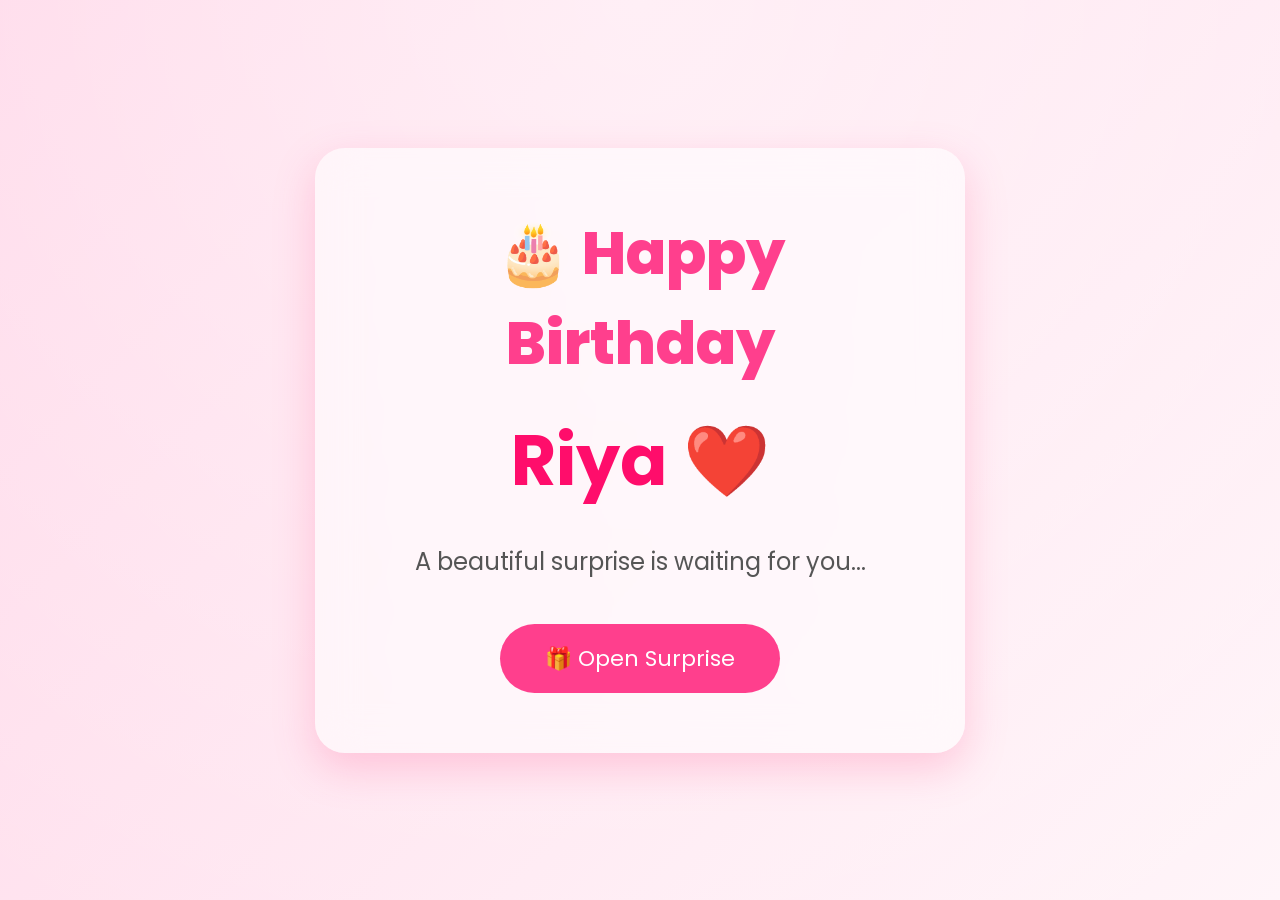
<file: index.html>
<!DOCTYPE html>
<html lang="en">
<head>
    <meta charset="UTF-8">
    <meta name="viewport" content="width=device-width, initial-scale=1.0">
    <title>Happy Birthday Riya ❤️</title>

    <link rel="stylesheet" href="style.css">

    <link rel="preconnect" href="https://fonts.googleapis.com">
    <link rel="preconnect" href="https://fonts.gstatic.com" crossorigin>

    <link href="https://fonts.googleapis.com/css2?family=Poppins:wght@300;500;700;800&display=swap" rel="stylesheet">
</head>

<body>

<div class="background"></div>

<div class="container">

<h1 class="title">
🎂 Happy Birthday
</h1>

<h2 class="name">
Riya ❤️
</h2>

<p class="subtitle">
A beautiful surprise is waiting for you...
</p>

<button id="startBtn">
🎁 Open Surprise
</button>

</div>

<script src="script.js"></script>

</body>
</html>
</file>
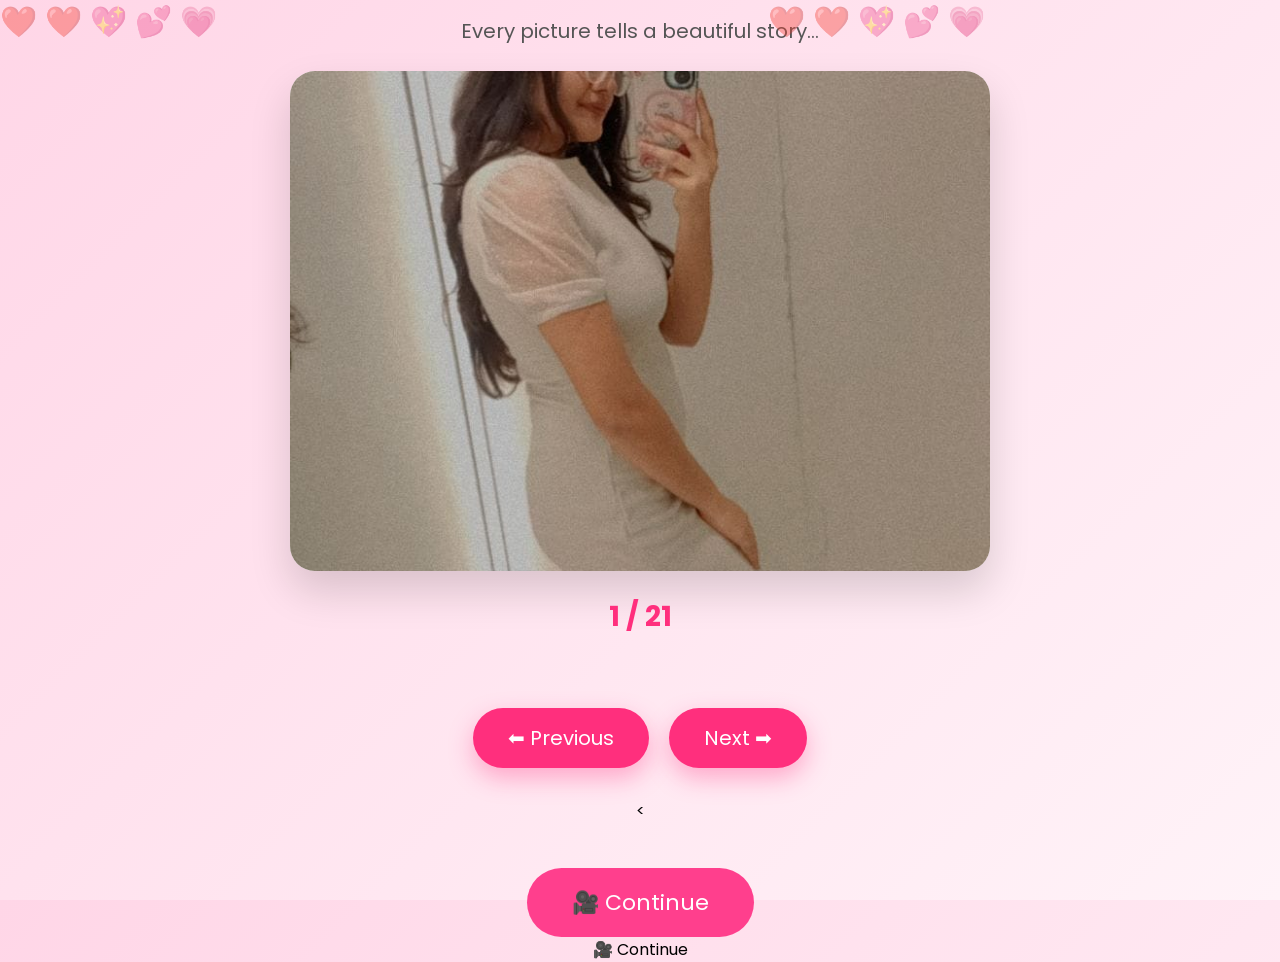
<file: gallery.html>
<!DOCTYPE html>
<html lang="en">

<head>

<meta charset="UTF-8">
<meta name="viewport" content="width=device-width, initial-scale=1.0">

<title>Our Beautiful Memories ❤️</title>

<link rel="stylesheet" href="style.css">

<link href="https://fonts.googleapis.com/css2?family=Poppins:wght@300;400;600;700&display=swap" rel="stylesheet">

</head>

<body class="gallery-body">

<div class="hearts"></div>

<div class="gallery-container">

<h1 class="gallery-title">
📸 Our Beautiful Memories ❤️
</h1>

<p class="gallery-subtitle">
Every picture tells a beautiful story...
</p>

<div class="photo-card">

<img id="galleryImage" src="" alt="Memory">

</div>

<div class="counter">

<span id="currentPhoto">1</span>

/

<span id="totalPhotos">21</span>

</div>

<div class="gallery-buttons">

<button id="prevBtn">

⬅ Previous

</button>

<button id="nextBtn">

Next ➡

</button>

</div>

<<button id="continueGallery">🎥 Continue</button>
🎥 Continue

</button>

</div>

<script src="script.js"></script>

</body>

</html>
</file>
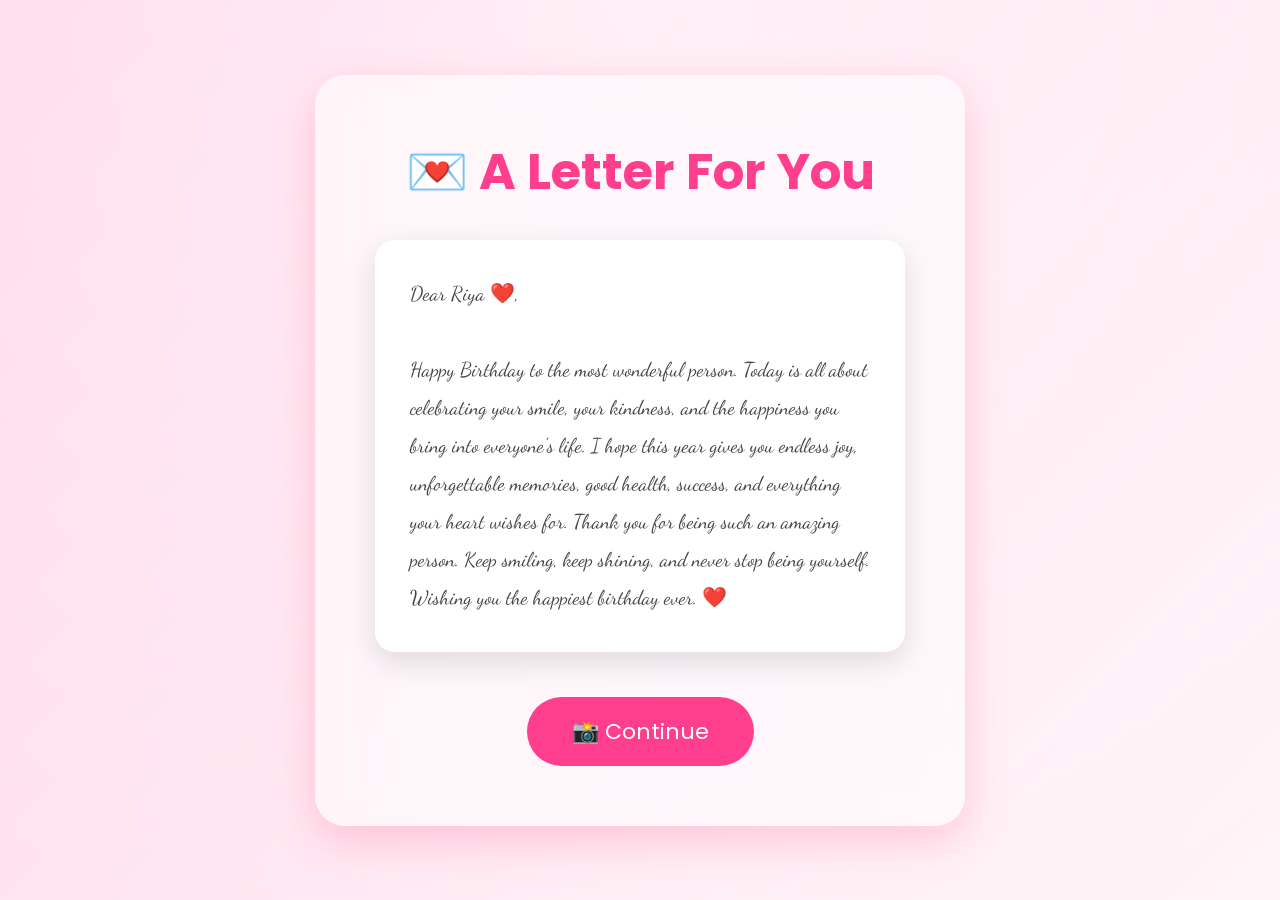
<file: letter.html>
<!DOCTYPE html>
<html lang="en">
<head>

<meta charset="UTF-8">
<meta name="viewport" content="width=device-width, initial-scale=1.0">

<title>For Riya ❤️</title>

<link rel="stylesheet" href="style.css">

<link rel="preconnect" href="https://fonts.googleapis.com">
<link rel="preconnect" href="https://fonts.gstatic.com" crossorigin>

<link href="https://fonts.googleapis.com/css2?family=Poppins:wght@300;400;600;700&family=Dancing+Script:wght@700&display=swap" rel="stylesheet">

</head>

<body>

<div class="background"></div>

<div class="container">

<h1 class="letter-title">
💌 A Letter For You
</h1>

<div class="letter-box">

<p class="letter-text">

Dear Riya ❤️,

<br><br>

Happy Birthday to the most wonderful person.

Today is all about celebrating your smile, your kindness, and the happiness you bring into everyone's life.

I hope this year gives you endless joy, unforgettable memories, good health, success, and everything your heart wishes for.

Thank you for being such an amazing person.

Keep smiling, keep shining, and never stop being yourself.

Wishing you the happiest birthday ever.

❤️

</p>

</div>

<button onclick="window.location.href='gallery.html'">
📸 Continue
</button>

</div>

</body>
</html>
</file>
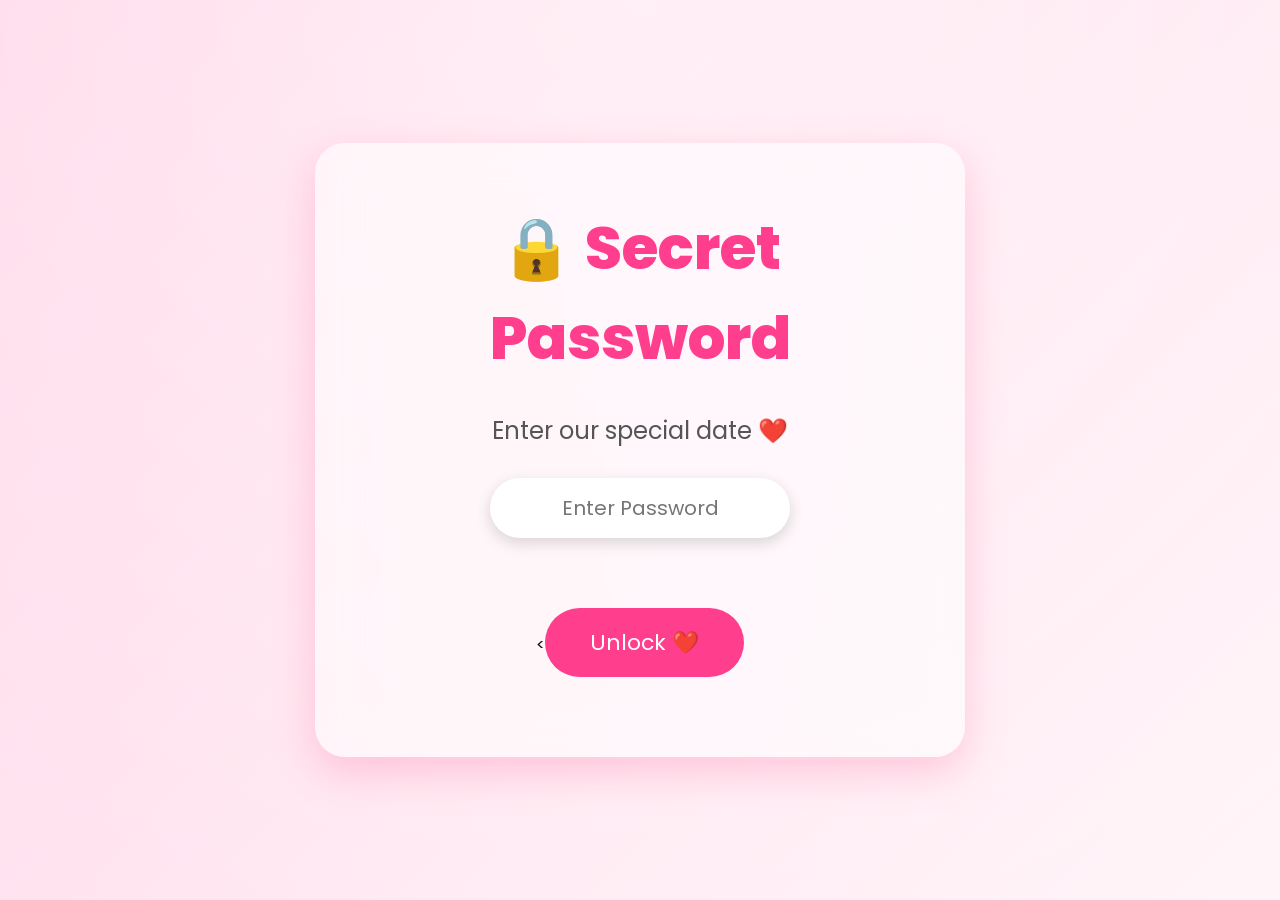
<file: password.html>
<!DOCTYPE html>
<html lang="en">
<head>

<meta charset="UTF-8">
<meta name="viewport" content="width=device-width, initial-scale=1.0">

<title>Secret Password ❤️</title>

<link rel="stylesheet" href="style.css">

<link rel="preconnect" href="https://fonts.googleapis.com">
<link rel="preconnect" href="https://fonts.gstatic.com" crossorigin>

<link href="https://fonts.googleapis.com/css2?family=Poppins:wght@300;500;700;800&display=swap" rel="stylesheet">

</head>

<body>

<div class="background"></div>

<div class="container">

<h1 class="title">
🔒 Secret Password
</h1>

<p class="subtitle">
Enter our special date ❤️
</p>

<input
type="password"
id="password"
placeholder="Enter Password">

<br><br>

<<button id="passwordBtn">
Unlock ❤️
</button>

<p id="message"></p>

</div>

<script src="script.js"></script>

</body>

</html>
</file>
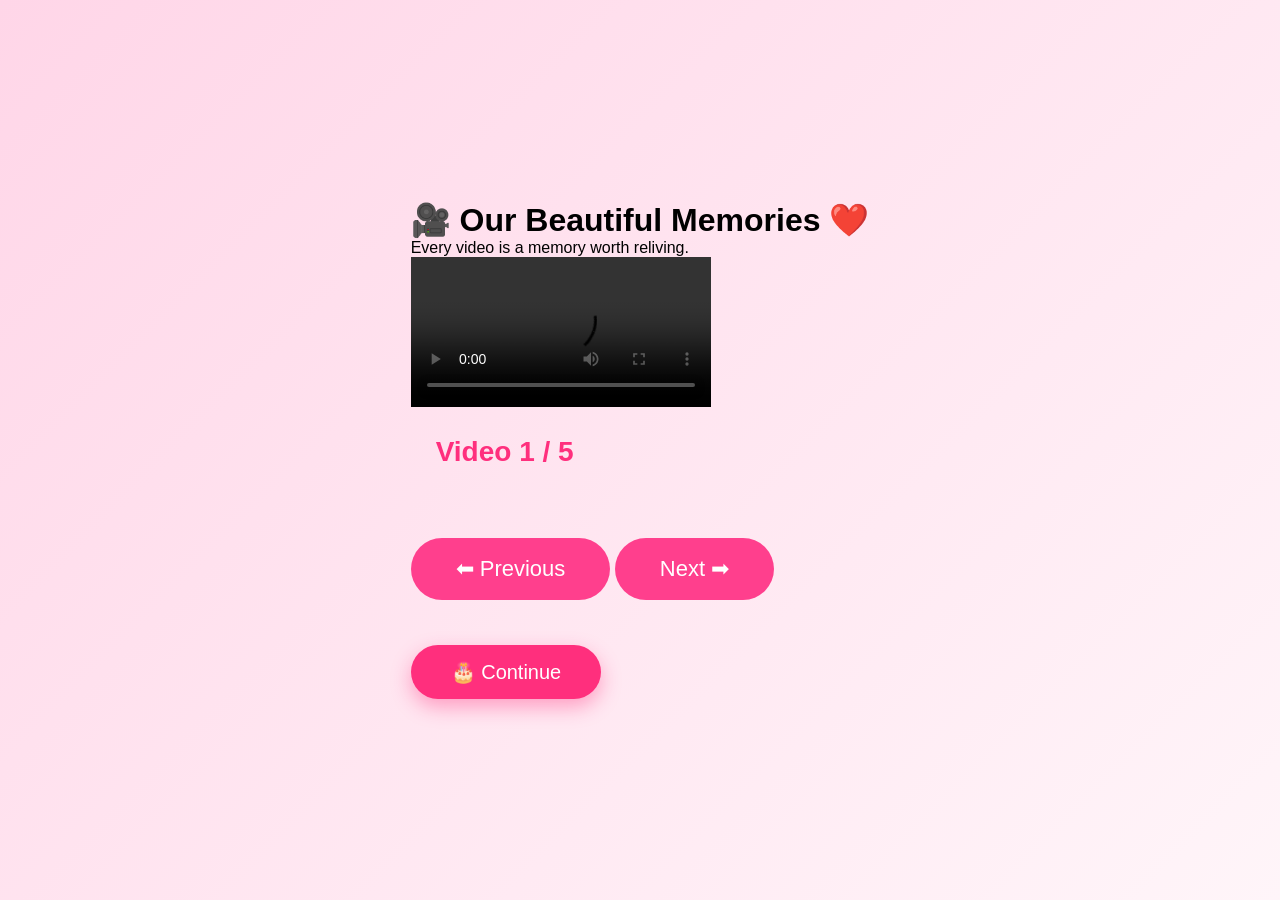
<file: videos.html>
<!DOCTYPE html>
<html lang="en">
<head>

<meta charset="UTF-8">
<meta name="viewport" content="width=device-width, initial-scale=1.0">

<title>Special Videos ❤️</title>

<link rel="stylesheet" href="style.css">

</head>

<body class="video-page">

<div class="video-box">

<h1>🎥 Our Beautiful Memories ❤️</h1>

<p>Every video is a memory worth reliving.</p>

<div class="player">

<video id="videoPlayer" controls autoplay>

<source src="assets/video/video1.mp4">

</video>

</div>

<div class="counter">

Video <span id="currentVideo">1</span> / 5

</div>

<div class="controls">

<button onclick="previousVideo()">⬅ Previous</button>

<button onclick="nextVideo()">Next ➡</button>

</div>

<button class="continue-btn"
onclick="window.location.href='cake.html'">

🎂 Continue

</button>

</div>

<script>

const videos=[

"assets/video/video1.mp4",
"assets/video/video2.mp4",
"assets/video/video3.mp4",
"assets/video/video4.mp4",
"assets/video/video5.mp4"

];

let index=0;

const player=document.getElementById("videoPlayer");

const counter=document.getElementById("currentVideo");

function loadVideo(){

player.src=videos[index];

counter.innerHTML=index+1;

player.load();

player.play();

}

function nextVideo(){

index++;

if(index>=videos.length)

index=0;

loadVideo();

}

function previousVideo(){

index--;

if(index<0)

index=videos.length-1;

loadVideo();

}

player.addEventListener("ended",()=>{

nextVideo();

});

</script>

</body>
</html>
</file>
<file: style.css>
*{
margin:0;
padding:0;
box-sizing:border-box;
font-family:'Poppins',sans-serif;
}

body{

height:100vh;

display:flex;

justify-content:center;

align-items:center;

background:linear-gradient(135deg,#ffd6e8,#fff5f9);

overflow:hidden;

}

/* Background */

.background{

position:absolute;

width:100%;

height:100%;

background:
radial-gradient(circle at top,#ffffff80,transparent),
linear-gradient(135deg,#ffd6e8,#fff5f9);

z-index:-1;

}

/* Card */

.container{

text-align:center;

padding:60px;

width:90%;

max-width:650px;

background:rgba(255,255,255,.55);

backdrop-filter:blur(20px);

border-radius:30px;

box-shadow:0 15px 40px rgba(255,80,140,.25);

}

.title{

font-size:60px;

color:#ff3f8d;

font-weight:800;

}

.name{

margin-top:20px;

font-size:70px;

color:#ff0d6b;

}

.subtitle{

margin-top:30px;

font-size:24px;

color:#555;

}

button{

margin-top:45px;

padding:18px 45px;

font-size:22px;

border:none;

border-radius:50px;

background:#ff3f8d;

color:white;

cursor:pointer;

transition:.3s;

}

button:hover{

transform:scale(1.08);

box-shadow:0 0 25px #ff3f8d;

}



input{

width:300px;

padding:15px;

font-size:20px;

border:none;

border-radius:40px;

outline:none;

text-align:center;

margin-top:30px;

background:white;

box-shadow:0 5px 15px rgba(0,0,0,.15);

}

#message{

margin-top:20px;

font-size:20px;

font-weight:bold;

color:#ff0066;

}


/* Letter Page */

.letter-title{

font-size:50px;

color:#ff3f8d;

margin-bottom:30px;

}

.letter-box{

background:white;

padding:35px;

border-radius:20px;

box-shadow:0 10px 30px rgba(0,0,0,.12);

text-align:left;

line-height:1.9;

max-height:420px;

overflow:auto;

}

.letter-text{

font-size:20px;

color:#444;

font-family:'Dancing Script',cursive;

}



/* ===========================
   GALLERY PAGE
=========================== */

.gallery-body{
    margin:0;
    padding:0;
    font-family:'Poppins',sans-serif;
    background:linear-gradient(135deg,#ffd6e7,#fff0f6);
    overflow:hidden;
}

.gallery-container{
    width:100%;
    min-height:100vh;

    display:flex;
    flex-direction:column;

    justify-content:center;
    align-items:center;

    text-align:center;
}

.gallery-title{

    font-size:48px;
    color:#ff2f7d;
    margin-bottom:10px;

}

.gallery-subtitle{

    font-size:20px;
    color:#555;
    margin-bottom:30px;

}

.photo-card{

    width:700px;
    max-width:90%;

    height:500px;

    background:white;

    border-radius:25px;

    overflow:hidden;

    box-shadow:0 20px 40px rgba(0,0,0,.15);

    transition:.5s;

}

.photo-card:hover{

transform:scale(1.02);

}

.photo-card img{

width:100%;

height:100%;

object-fit:cover;

}

.counter{

margin:20px;

font-size:22px;

font-weight:bold;

color:#ff2f7d;

}

.gallery-buttons{

display:flex;

gap:20px;

margin-bottom:30px;

}

.gallery-buttons button,
.continue-btn{

padding:15px 35px;

border:none;

border-radius:50px;

font-size:20px;

cursor:pointer;

background:#ff2f7d;

color:white;

transition:.3s;

box-shadow:0 8px 20px rgba(255,47,125,.4);

}

.gallery-buttons button:hover,
.continue-btn:hover{

transform:translateY(-5px);

}

.hearts{

position:fixed;

top:0;

left:0;

width:100%;

height:100%;

pointer-events:none;

overflow:hidden;

}

.hearts::before,
.hearts::after{

content:"❤️ ❤️ 💖 💕 💗";

position:absolute;

font-size:30px;

animation:floatHearts 15s linear infinite;

opacity:.4;

}

.hearts::after{

left:60%;

animation-duration:20s;

}

@keyframes floatHearts{

0%{

transform:translateY(100vh);

}

100%{

transform:translateY(-120vh);

}

}


#galleryImage{

transition:.5s;

cursor:pointer;

}

/* =========================
   GALLERY PAGE
========================= */

.gallery-body{

margin:0;

padding:0;

font-family:'Poppins',sans-serif;

background:linear-gradient(135deg,#ffd6e7,#fff3f8);

overflow:hidden;

}

.gallery-container{

min-height:100vh;

display:flex;

flex-direction:column;

justify-content:center;

align-items:center;

text-align:center;

}

.gallery-title{

font-size:45px;

color:#ff2f7d;

margin-bottom:10px;

}

.gallery-subtitle{

font-size:20px;

color:#555;

margin-bottom:25px;

}

.photo-card{

width:700px;

height:500px;

max-width:90%;

background:white;

border-radius:25px;

overflow:hidden;

box-shadow:0 20px 40px rgba(0,0,0,.15);

transition:.4s;

}

.photo-card:hover{

transform:scale(1.02);

}

#galleryImage{

width:100%;

height:100%;

object-fit:cover;

transition:0.5s;

}

.counter{

margin:25px;

font-size:28px;

font-weight:bold;

color:#ff2f7d;

}

.gallery-buttons{

display:flex;

gap:20px;

margin-bottom:30px;

}

.gallery-buttons button{

padding:15px 35px;

border:none;

border-radius:50px;

background:#ff2f7d;

color:white;

font-size:20px;

cursor:pointer;

transition:.3s;

box-shadow:0 10px 25px rgba(255,47,125,.35);

}

.gallery-buttons button:hover{

transform:translateY(-5px);

background:#ff4f95;

}

.continue-btn{

padding:15px 40px;

border:none;

.continue-btn:hover{

transform:translateY(-5px);

background:#ff4f95;

}

/* Floating Hearts */

.hearts{

position:fixed;

width:100%;

height:100%;

top:0;

left:0;

pointer-events:none;

overflow:hidden;

}

.hearts::before{

content:"❤️ 💕 💖 💗 💘 💞";

position:absolute;

font-size:35px;

left:-20%;

animation:hearts 18s linear infinite;

opacity:.4;

}

.hearts::after{

content:"💖 💕 ❤️ 💘 💞";

position:absolute;

font-size:30px;

left:100%;

animation:hearts2 20s linear infinite;

opacity:.35;

}

@keyframes hearts{

0%{

transform:translate(-10%,100vh);

}

100%{

transform:translate(120vw,-120vh);

}

}

@keyframes hearts2{

0%{

transform:translate(0,120vh);

}

100%{

transform:translate(-120vw,-120vh);

}

}

@media(max-width:768px){

.photo-card{

width:90%;

height:350px;

}

.gallery-title{

font-size:34px;

}

.gallery-buttons{

flex-direction:column;

}

.gallery-buttons button{

width:220px;

}

}

#galleryImage{
    width:100%;
    height:100%;
    object-fit:contain;
    background:white;
}

/* ===========================
VIDEOS PAGE
=========================== */

.video-body{

margin:0;

font-family:'Poppins',sans-serif;

background:linear-gradient(135deg,#ffd6e7,#fff0f6);

display:flex;

justify-content:center;

align-items:center;

min-height:100vh;

}

.video-container{

text-align:center;

width:90%;

}

.video-container h1{

font-size:45px;

color:#ff2f7d;

margin-bottom:10px;

}

.video-container p{

font-size:20px;

color:#555;

margin-bottom:30px;

}

.video-card{

background:white;

padding:20px;

border-radius:25px;

box-shadow:0 20px 40px rgba(0,0,0,.15);

}

video{

width:100%;

border-radius:20px;

max-height:600px;

}

.video-buttons{

margin-top:25px;

display:flex;

justify-content:center;

gap:20px;

}

.video-buttons button{

padding:15px 35px;

border:none;

background:#ff2f7d;

color:white;

font-size:18px;

border-radius:50px;

cursor:pointer;

transition:.3s;

}

.video-buttons button:hover{

transform:translateY(-4px);

background:#ff4f95;

/* ===========================
VIDEOS PAGE
=========================== */

.video-body{

margin:0;

font-family:'Poppins',sans-serif;

background:linear-gradient(135deg,#ffd6e7,#fff0f6);

display:flex;

justify-content:center;

align-items:center;

min-height:100vh;

}

.video-container{

text-align:center;

width:90%;

}

.video-container h1{

font-size:45px;

color:#ff2f7d;

margin-bottom:10px;

}

.video-container p{

font-size:20px;

color:#555;

margin-bottom:30px;

}

.video-card{

background:white;

padding:20px;

border-radius:25px;

box-shadow:0 20px 40px rgba(0,0,0,.15);

}

video{

width:100%;

border-radius:20px;

max-height:600px;

}

.video-buttons{

margin-top:25px;

display:flex;

justify-content:center;

gap:20px;

}

.video-buttons button{

padding:15px 35px;

border:none;

background:#ff2f7d;

color:white;

font-size:18px;

border-radius:50px;

cursor:pointer;

transition:.3s;

}

.video-buttons button:hover{

transform:translateY(-4px);

background:#ff4f95;

}


/* VIDEO PAGE */

.video-page{

background:linear-gradient(135deg,#ffd6e7,#fff5fa);

font-family:Poppins,sans-serif;

display:flex;

justify-content:center;

align-items:center;

height:100vh;

}

.video-box{

width:80%;

text-align:center;

background:white;

padding:30px;

border-radius:25px;

box-shadow:0 20px 50px rgba(0,0,0,.15);

}

.video-box h1{

color:#ff2f7d;

font-size:45px;

margin-bottom:10px;

}

.video-box p{

color:#666;

margin-bottom:25px;

}

.player video{

width:100%;

border-radius:20px;

max-height:550px;

}

.counter{

font-size:24px;

margin:20px;

color:#ff2f7d;

font-weight:bold;

}

.controls{

display:flex;

justify-content:center;

gap:20px;

margin-top:20px;

}

.controls button,

.continue-btn{

padding:15px 35px;

border:none;

border-radius:50px;

background:#ff2f7d;

color:white;

font-size:18px;

cursor:pointer;

transition:.3s;

box-shadow:0 10px 25px rgba(255,47,125,.35);

}

.controls button:hover,

.continue-btn:hover{

transform:translateY(-4px);

background:#ff4f95;

}
}

/* ================================
   FINAL PAGE CSS
================================ */

*{
    margin:0;
    padding:0;
    box-sizing:border-box;
}

body{
    font-family:'Poppins',sans-serif;
    background:linear-gradient(135deg,#0d0b24,#1c103a,#2d0d45);
    color:white;
    overflow-x:hidden;
}

/* Container */

.final-container{
    width:90%;
    max-width:1000px;
    margin:auto;
    padding:40px 20px;
    text-align:center;
    position:relative;
    z-index:2;
}

/* Title */

.birthday-title{

    font-size:50px;

    color:#ff8cc8;

    text-shadow:
    0 0 15px #ff1493,
    0 0 35px #ff1493;

    margin-bottom:40px;

}

/* Letter */

.letter-card{

    background:rgba(255,255,255,.08);

    backdrop-filter:blur(15px);

    border:1px solid rgba(255,255,255,.15);

    border-radius:20px;

    padding:30px;

    box-shadow:0 0 30px rgba(255,20,147,.3);

    margin-bottom:40px;

}

.letter-card h2{

    color:#ffc3e6;

    margin-bottom:20px;

}

#typewriter{

    font-size:20px;

    line-height:1.8;

    white-space:pre-line;

}

/* Photo */

.photo-box{

    margin:40px 0;

}

.photo-box img{

    width:340px;

    max-width:90%;

    border-radius:20px;

    border:5px solid white;

    transition:.8s;

    box-shadow:0 0 30px hotpink;

}

/* Ending */

.ending{

    margin-top:40px;

}

.ending h1{

    color:#ff77bf;

    font-size:50px;

    margin:20px 0;

    text-shadow:
    0 0 15px hotpink,
    0 0 30px deeppink;

}

.ending h2{

    color:#ffd9ee;

    margin:15px 0;

}

.ending p{

    font-size:20px;

    line-height:1.8;

}

/* Stars */

.stars{

    position:fixed;

    top:0;
    left:0;

    width:100%;
    height:100%;

    background-image:
    radial-gradient(white 1px,transparent 1px);

    background-size:45px 45px;

    animation:twinkle 4s infinite alternate;

    opacity:.35;

    z-index:0;

}

@keyframes twinkle{

    from{

        opacity:.2;

    }

    to{

        opacity:.6;

    }

}

/* Hearts */

.hearts span{

    position:fixed;

    bottom:-100px;

    font-size:30px;

    animation:heartFloat 10s linear infinite;

}

.hearts span:nth-child(1){
left:10%;
animation-delay:0s;
}

.hearts span:nth-child(2){
left:30%;
animation-delay:2s;
}

.hearts span:nth-child(3){
left:50%;
animation-delay:4s;
}

.hearts span:nth-child(4){
left:70%;
animation-delay:6s;
}

.hearts span:nth-child(5){
left:90%;
animation-delay:8s;
}

@keyframes heartFloat{

    from{

        transform:translateY(0);

        opacity:1;

    }

    to{

        transform:translateY(-120vh);

        opacity:0;

    }

}

/* Fireworks */

#fireworks{

    position:fixed;

    inset:0;

    pointer-events:none;

    overflow:hidden;

}

.firework{

    position:absolute;

    width:12px;

    height:12px;

    border-radius:50%;

    animation:explode 1s ease-out forwards;

}

@keyframes explode{

    from{

        transform:scale(0);

        opacity:1;

    }

    to{

        transform:scale(15);

        opacity:0;

    }

}

/* Responsive */

@media(max-width:768px){

.birthday-title{

font-size:34px;

}

#typewriter{

font-size:17px;

}

.photo-box img{

width:260px;

}

.ending h1{

font-size:35px;

}

.ending p{

font-size:18px;

}

}
</file>
